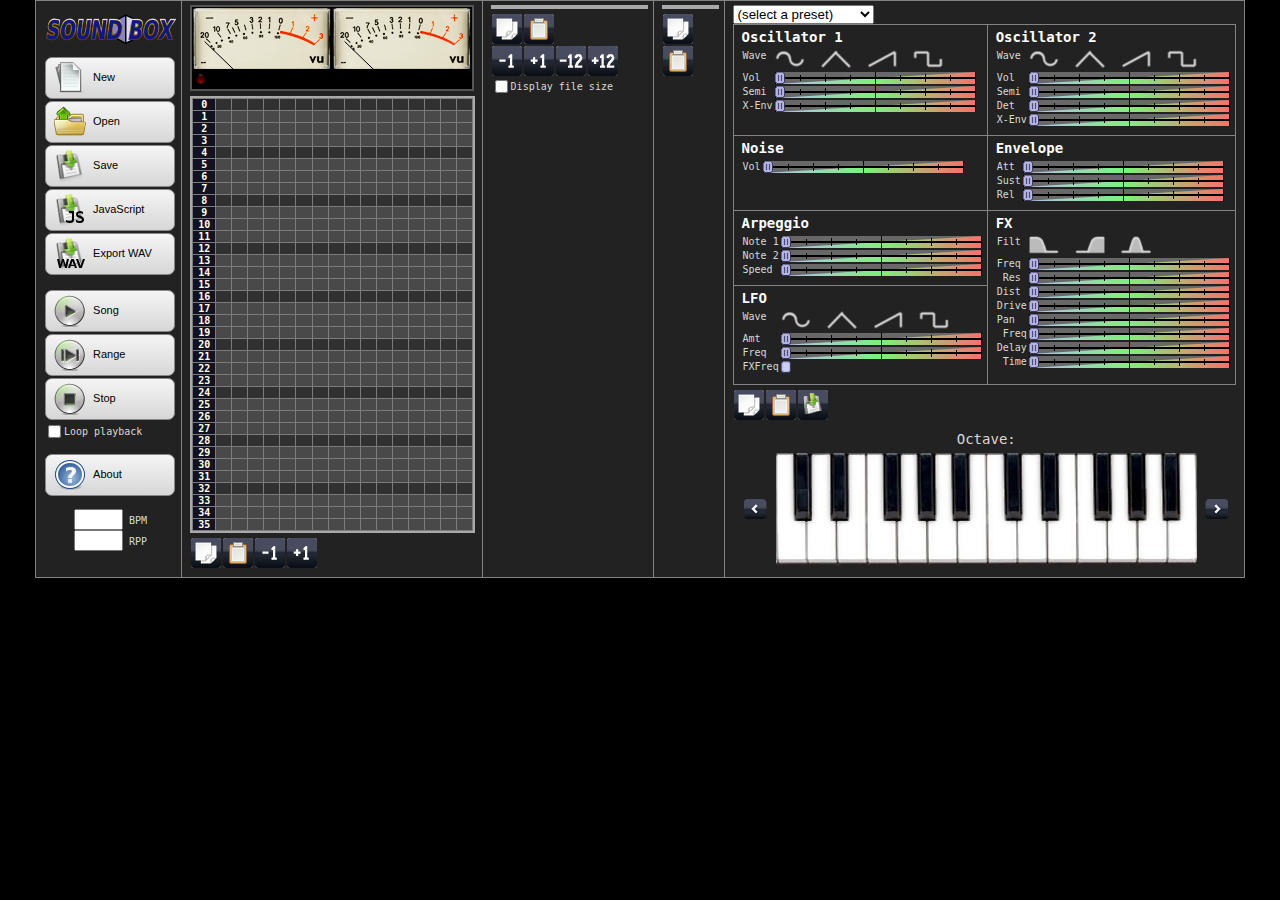
<file: index.html>
<?xml version="1.0" encoding="UTF-8"?>
<!DOCTYPE html PUBLIC "-//W3C//DTD XHTML 1.0 Strict//EN" "http://www.w3.org/TR/xhtml1/DTD/xhtml1-strict.dtd">
<!--
*
* Copyright (c) 2011-2013 Marcus Geelnard
*
* This file is part of SoundBox.
*
* SoundBox is free software: you can redistribute it and/or modify
* it under the terms of the GNU General Public License as published by
* the Free Software Foundation, either version 3 of the License, or
* (at your option) any later version.
*
* SoundBox is distributed in the hope that it will be useful,
* but WITHOUT ANY WARRANTY; without even the implied warranty of
* MERCHANTABILITY or FITNESS FOR A PARTICULAR PURPOSE.  See the
* GNU General Public License for more details.
*
* You should have received a copy of the GNU General Public License
* along with SoundBox.  If not, see <http://www.gnu.org/licenses/>.
*
-->
<html xmlns="http://www.w3.org/1999/xhtml">
<head>
  <title>SoundBox - an online music editor</title>
  <meta name="viewport" content="width=device-width" />
  <meta http-equiv="content-type" content="application/xhtml+xml; charset=utf-8" />
  <meta name="description" content="SoundBox is a tool for composing synth music in your browser. It's optimized for small (4 KB) JavaScript demos." />
  <script type="text/javascript">
// Helper function to load JavaScript files.
function include(filename) {
  // We randomnize the URL to always reload it.
  var getParam = '?id=' + Math.round(Math.random() * 99999);
  var head = document.getElementsByTagName('head')[0];
  var s = document.createElement('script');
  s.type = 'text/javascript';
  s.src = filename + getParam;
  head.appendChild(s);
}

// Load the main program.
include("common.js");
include("gui.js");
</script>
  <link rel="stylesheet" type="text/css" href="screen.css?version=3" />
  <link rel="shortcut icon" href="favicon.ico" />
</head>
<body onload="gui_init()">
<div id="content">
<div id="cover"><div id="dialog"></div></div>
<table id="guiMaster" class="ui"><tr>

<!-- Song -->
<td id="UItable">
<!-- Logo -->
<div class="sboxLogo">
<img id="logo" src="gui/logo.png" width="130" height="32" alt="SoundBox" title="About SoundBox" />
</div>

<div id="newSong" class="button" title="New song"><img src="gui/new.png" width="32" height="32" alt="" />&nbsp;New</div>
<div id="openSong" class="button" title="Open demo song"><img src="gui/open.png" width="32" height="32" alt="" />&nbsp;Open</div>
<div id="saveSong" class="button" title="Save song"><img src="gui/save.png" width="32" height="32" alt="" />&nbsp;Save</div>
<div id="exportJS" class="button" title="Export song as JavaScript"><img src="gui/export-js.png" width="32" height="32" alt="" />&nbsp;JavaScript</div>
<div id="exportWAV" class="button" title="Export song as WAV"><img src="gui/export-wav.png" width="32" height="32" alt="" />&nbsp;Export WAV</div>
<br />
<div id="playSong" class="button" title="Play song"><img src="gui/play.png" width="32" height="32" alt="" />&nbsp;Song</div>
<div id="playRange" class="button" title="Play selected range (SPACE)"><img src="gui/play-range.png" width="32" height="32" alt="" />&nbsp;Range</div>
<div id="stopPlaying" class="button" title="Stop playing (SPACE)"><img src="gui/stop.png" width="32" height="32" alt="" />&nbsp;Stop</div>
<div>
<label class="checkbox"><input id="loopPlayback" type="checkbox" title="Enable looped playback" />Loop playback</label><br />
</div>
<br />
<div id="about" class="button" title="About"><img src="gui/help.png" width="32" height="32" alt="" />&nbsp;About</div>
<br />
<div style="text-align: center">
<input id="bpm" type="text" size="3" value="" title="Beats per minute (song speed)" />&nbsp;BPM<br />
<input id="rpp" type="text" size="3" value="" title="Rows per pattern" />&nbsp;RPP
</div>

</td>

<!-- Sequencer -->
<td>
<div><canvas id="playGfxCanvas" width="280" height="82" /></div>
<div id="sequencer" title="Enter pattern numbers, 0-9,A-Z">
<table class="tracks" id="sequencer-table"></table>
</div>
<div style="height: 32px"><img id="sequencerCopy" class="smallButton" title="Copy" src="gui/edit-copy.png" width="24" height="24" alt="Copy" /><img id="sequencerPaste" class="smallButton" title="Paste" src="gui/edit-paste.png" width="24" height="24" alt="Paste" /><img id="sequencerPatDown" class="smallButton" title="Pattern down" src="gui/minus-one.png" width="24" height="24" alt="-1" /><img id="sequencerPatUp" class="smallButton" title="Pattern up" src="gui/plus-one.png" width="24" height="24" alt="+1" /></div>
</td>

<!-- Pattern -->
<td>
<div id="pattern">
<table class="tracks" id="pattern-table" title="Use the piano or keyboard to enter notes"></table>
</div>
<div style="height: 32px"><img id="patternCopy" class="smallButton" title="Copy" src="gui/edit-copy.png" width="24" height="24" alt="Copy" /><img id="patternPaste" class="smallButton" title="Paste" src="gui/edit-paste.png" width="24" height="24" alt="Paste" /></div>
<div style="height: 32px"><img id="patternNoteDown" class="smallButton" title="Note down" src="gui/minus-one.png" width="24" height="24" alt="-1" /><img id="patternNoteUp" class="smallButton" title="Note up" src="gui/plus-one.png" width="24" height="24" alt="+1" /><img id="patternOctaveDown" class="smallButton" title="Octave down" src="gui/minus-twelve.png" width="24" height="24" alt="-12" /><img id="patternOctaveUp" class="smallButton" title="Octave up" src="gui/plus-twelve.png" width="24" height="24" alt="+12" /></div>

<!-- Status (debug etc) -->
<div>
<label class="checkbox"><input id="displaySize" type="checkbox" title="Display the exported file size at regular intervals" />Display file size</label>
</div>
<div id="statusText"></div>

</td>

<!-- Effects track -->
<td>
<div id="fxtrack">
<table class="tracks" id="fxtrack-table" title="Use instrument and effect controls to edit"></table>
</div>
<div style="height: 32px"><img id="fxCopy" class="smallButton" title="Copy" src="gui/edit-copy.png" width="24" height="24" alt="Copy" /></div>
<div style="height: 32px"><img id="fxPaste" class="smallButton" title="Paste" src="gui/edit-paste.png" width="24" height="24" alt="Paste" /></div>

</td>


<!-- Instrument control -->
<td>
<select id="instrPreset" title="Select an instrument preset">
<option value="">(select a preset)</option>
</select>
<select id="midiInput" title="Select a MIDI source" style="margin-left: 10px; display: none">
<option value="">(select MIDI)</option>
</select>

<table class="ui">

<!-- Oscillator 1 -->
<tr>
<td>
<h3>Oscillator 1</h3>
<table class="subui">
<tr><td>Wave</td><td>
  <img id="osc1_wave_sin" title="Sine" src="gui/wave-sin.png" alt="Sin" style="margin-right: 10px" />
  <img id="osc1_wave_tri" title="Triangle" src="gui/wave-tri.png" alt="Tri" style="margin-right: 10px" />
  <img id="osc1_wave_saw" title="Saw" src="gui/wave-saw.png" alt="Saw" style="margin-right: 10px" />
  <img id="osc1_wave_sqr" title="Square" src="gui/wave-sqr.png" alt="Sqr" />
</td></tr>
<tr><td>Vol</td><td title="Volume"><div class="slider"><img id="osc1_vol" src="gui/slider.png" width="10" height="12" alt="" /></div></td></tr>
<tr><td>Semi</td><td title="Semitune"><div class="slider"><img id="osc1_semi" src="gui/slider.png" width="10" height="12" alt="" /></div></td></tr>
<tr><td>X-Env</td><td title="Envelope modulates frequency"><div class="slider"><img id="osc1_xenv" src="gui/slider.png" width="10" height="12" alt="" /></div></td></tr>
</table>
</td>

<!-- Oscillator 2 -->
<td>
<h3>Oscillator 2</h3>
<table class="subui">
<tr><td>Wave</td><td>
  <img id="osc2_wave_sin" title="Sine" src="gui/wave-sin.png" alt="Sin" style="margin-right: 10px" />
  <img id="osc2_wave_tri" title="Triangle" src="gui/wave-tri.png" alt="Tri" style="margin-right: 10px" />
  <img id="osc2_wave_saw" title="Saw" src="gui/wave-saw.png" alt="Saw" style="margin-right: 10px" />
  <img id="osc2_wave_sqr" title="Square" src="gui/wave-sqr.png" alt="Sqr" />
</td></tr>
<tr><td>Vol</td><td title="Volume"><div class="slider"><img id="osc2_vol" src="gui/slider.png" width="10" height="12" alt="" /></div></td></tr>
<tr><td>Semi</td><td title="Semitune"><div class="slider"><img id="osc2_semi" src="gui/slider.png" width="10" height="12" alt="" /></div></td></tr>
<tr><td>Det</td><td title="Detune"><div class="slider"><img id="osc2_det" src="gui/slider.png" width="10" height="12" alt="" /></div></td></tr>
<tr><td>X-Env</td><td title="Envelope modulates frequency"><div class="slider"><img id="osc2_xenv" src="gui/slider.png" width="10" height="12" alt="" /></div></td></tr>
</table>
</td>
</tr>

<!-- Noise -->
<tr>
<td>
<h3>Noise</h3>
<table class="subui">
<tr><td>Vol</td><td title="Volume"><div class="slider"><img id="noise_vol" src="gui/slider.png" width="10" height="12" alt="" /></div></td></tr>
</table>
</td>

<!-- Envelope -->
<td>
<h3>Envelope</h3>
<table class="subui">
<tr><td>Att</td><td title="Attack"><div class="slider"><img id="env_att" src="gui/slider.png" width="10" height="12" alt="" /></div></td></tr>
<tr><td>Sust</td><td title="Sustain"><div class="slider"><img id="env_sust" src="gui/slider.png" width="10" height="12" alt="" /></div></td></tr>
<tr><td>Rel</td><td title="Release"><div class="slider"><img id="env_rel" src="gui/slider.png" width="10" height="12" alt="" /></div></td></tr>
</table>
</td>
</tr>

<!-- Arpeggio -->
<tr>
<td>
<h3>Arpeggio</h3>
<table class="subui">
<tr><td>Note 1</td><td title="Note 1"><div class="slider"><img id="arp_note1" src="gui/slider.png" width="10" height="12" alt="" /></div></td></tr>
<tr><td>Note 2</td><td title="Note 2"><div class="slider"><img id="arp_note2" src="gui/slider.png" width="10" height="12" alt="" /></div></td></tr>
<tr><td>Speed</td><td title="Arpeggio speed"><div class="slider"><img id="arp_speed" src="gui/slider.png" width="10" height="12" alt="" /></div></td></tr>
</table>
</td>

<!-- FX -->
<td rowspan="2">
<h3>FX</h3>
<table class="subui">
<tr><td>Filt</td><td>
  <img id="fx_filt_lp" title="Low pass" src="gui/filt-lp.png" alt="LP" style="margin-right: 10px" />
  <img id="fx_filt_hp" title="High pass" src="gui/filt-hp.png" alt="HP" style="margin-right: 10px" />
  <img id="fx_filt_bp" title="Band pass" src="gui/filt-bp.png" alt="BP" style="margin-right: 10px" />
</td></tr>
<tr><td>Freq</td><td title="Filter frequency"><div class="slider"><img id="fx_freq" src="gui/slider.png" width="10" height="12" alt="" /></div></td></tr>
<tr><td>&nbsp;Res</td><td title="Filter resonance"><div class="slider"><img id="fx_res" src="gui/slider.png" width="10" height="12" alt="" /></div></td></tr>
<tr><td>Dist</td><td title="Distortion"><div class="slider"><img id="fx_dist" src="gui/slider.png" width="10" height="12" alt="" /></div></td></tr>
<tr><td>Drive</td><td title="Volume drive"><div class="slider"><img id="fx_drive" src="gui/slider.png" width="10" height="12" alt="" /></div></td></tr>
<tr><td>Pan</td><td title="Pan amount"><div class="slider"><img id="fx_pan_amt" src="gui/slider.png" width="10" height="12" alt="" /></div></td></tr>
<tr><td>&nbsp;Freq</td><td title="Pan frequency"><div class="slider"><img id="fx_pan_freq" src="gui/slider.png" width="10" height="12" alt="" /></div></td></tr>
<tr><td>Delay</td><td title="Delay amount"><div class="slider"><img id="fx_dly_amt" src="gui/slider.png" width="10" height="12" alt="" /></div></td></tr>
<tr><td>&nbsp;Time</td><td title="Delay time"><div class="slider"><img id="fx_dly_time" src="gui/slider.png" width="10" height="12" alt="" /></div></td></tr>
</table>
</td>
</tr>

<!-- LFO -->
<tr>
<td>
<h3>LFO</h3>
<table class="subui">
<tr><td>Wave</td><td>
  <img id="lfo_wave_sin" title="Sine" src="gui/wave-sin.png" alt="Sin" style="margin-right: 10px" />
  <img id="lfo_wave_tri" title="Triangle" src="gui/wave-tri.png" alt="Tri" style="margin-right: 10px" />
  <img id="lfo_wave_saw" title="Saw" src="gui/wave-saw.png" alt="Saw" style="margin-right: 10px" />
  <img id="lfo_wave_sqr" title="Square" src="gui/wave-sqr.png" alt="Sqr" />
</td></tr>
<tr><td>Amt</td><td title="Amount"><div class="slider"><img id="lfo_amt" src="gui/slider.png" width="10" height="12" alt="" /></div></td></tr>
<tr><td>Freq</td><td title="Frequency"><div class="slider"><img id="lfo_freq" src="gui/slider.png" width="10" height="12" alt="" /></div></td></tr>
<tr><td>FXFreq</td><td title="FX frequency modulation"><img id="lfo_fxfreq" class="box" src="gui/box-uncheck.png" width="10" height="12" alt="" /></td></tr>
</table>
</td>

</tr>


</table>

<div style="height: 32px; margin-top: 4px"><img id="instrCopy" class="smallButton" title="Copy instrument" src="gui/edit-copy.png" width="24" height="24" alt="Copy" /><img id="instrPaste" class="smallButton" title="Paste instrument" src="gui/edit-paste.png" width="24" height="24" alt="Paste" /><img id="instrSave" class="smallButton" title="Save instrument" src="gui/save_small.png" width="24" height="24" alt="Save" /></div>

<!-- Keyboard -->
<div class="keyboard">
<div class="octaveSelector">
Octave: <span id="keyboardOctave" title="Octave"></span>
</div>
<img id="octaveDown" title="Octave down (<)" alt="&lt;" src="gui/button-prev.png" width="23" height="20" />&nbsp;<img draggable="false" id="keyboard" src="gui/keyboard.jpg" width="421" height="112" alt="Keyboard" />&nbsp;<img id="octaveUp" title="Octave up (>)" alt="&gt;" src="gui/button-next.png" width="23" height="20" />
</div>

</td>
</tr>

</table>
</div>
</body>
</html>
</file>
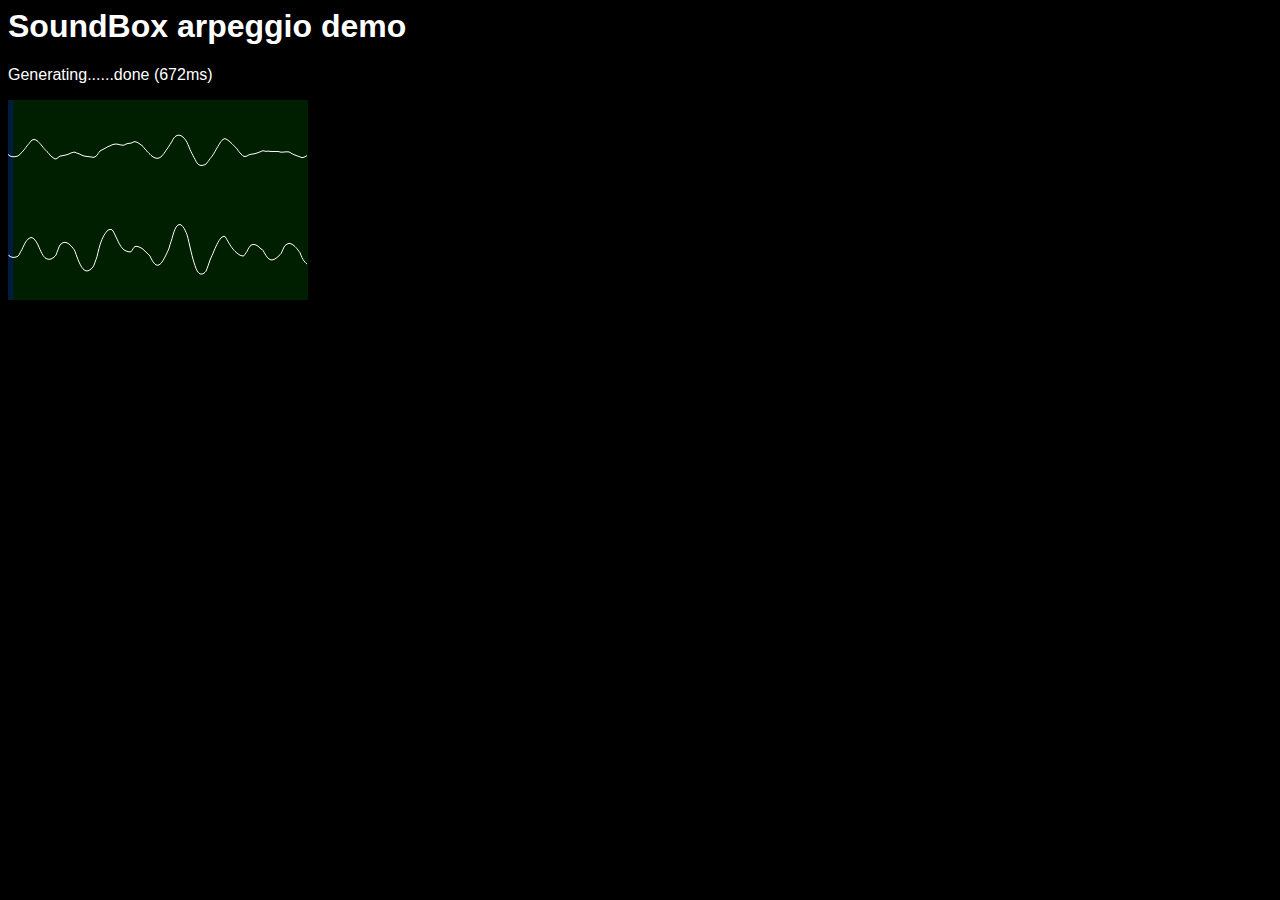
<file: arpeggio-demo.html>
<html>
<head>
  <title>SoundBox arpeggio demo</title>
  <style type="text/css">
body {
  font-family: arial, sans-serif;
  background: #000;
  color: #fff;
}
  </style>
  <script type="text/javascript" src="player-small.js"></script>
  <script type="text/javascript" src="third_party/Blob.js"></script>
  <script type="text/javascript">
function startDemo() {
  //----------------------------------------------------------------------------
  // Music data section
  //----------------------------------------------------------------------------

  // Song data
var song={songData:[{i:[2,255,128,0,1,154,116,9,0,0,15,4,49,0,0,0,84,4,1,2,53,25,7,32,39,3,45,4],p:[1,11,2,3,4,10,5,6,12],c:[{n:[142,,145,149,,142,145,,149,142,,149,142,,145,149,,142,145,,149,142,,149,130,,,,,118,,,,,,,130,,,,,130],f:[13,,,,,,,,,,,,,,,,,,,,,,,,40]},{n:[137,,140,144,,137,140,,144,137,,144,137,,140,144,,137,140,,144,137,,144,125,,,,,113,,,,,,,125,,,,,125],f:[]},{n:[144,,147,151,,144,147,,151,144,,151,144,,147,151,,144,147,,151,144,,151,132,,,,,120,,,,,,,132,,,,,132],f:[]},{n:[142,,145,149,,142,145,,149,142,,149,142,,145,149,,142,145,,149,142,,149,130,,,118,,118,130,,,118,,118,130,,,118,,118,130,,,118,,118],f:[13,,,,,,,,,,,,,,,,,,,,,,,,49]},{n:[137,,140,144,,137,140,,144,137,,144,137,,140,144,,137,140,,144,137,,144,125,,,113,,113,125,,,113,,113,125,,,113,,113,125,,,113,,113],f:[]},{n:[144,,147,151,,144,147,,151,144,,151,144,,147,151,,144,147,,151,144,,151,132,,,120,,120,132,,,120,,120,132,,,120,,120,132,,,120,,120],f:[]},{n:[],f:[]},{n:[],f:[]},{n:[],f:[]},{n:[142,,144,149,,142,144,,149,142,,149,142,,144,149,,142,144,,149,142,,149,130,,,118,,118,130,,,118,,118,130,,,118,,118,130,,,118,,118],f:[]},{n:[142,,144,149,,142,144,,149,142,,149,142,,144,149,,142,144,,149,142,,149,130,,,,,118,,,,,,,130,,,,,130],f:[]},{n:[130],f:[]}]},{i:[0,255,123,1,3,156,118,7,1,7,4,6,37,0,0,0,0,0,0,2,26,66,1,39,0,0,0,0],p:[1,1,1,1,1,1,1,1,2,3],c:[{n:[135,,,,,,135,,,,,,135,,,,,,135],f:[]},{n:[135],f:[]},{n:[],f:[]}]},{i:[0,221,128,1,3,210,128,0,1,127,0,0,105,0,0,3,77,3,1,3,57,174,1,71,20,0,75,2],p:[,,,,1,1,1,2,3],c:[{n:[,,,135,,,,,135,,,135,,,,135,,,,,135,,,135],f:[13,,,,,,,,,,,,,,,,,,,,,,,,53]},{n:[,,,135,,,,,135,,,135,,,,135,,,,135,,,135,135],f:[]},{n:[139],f:[13,,,,,,,,,,,,,,,,,,,,,,,,105]}]},{i:[2,146,140,0,2,224,128,3,0,0,112,17,134,0,3,3,179,4,1,3,41,218,11,45,150,3,111,4],p:[1,4,2,3,1,4,2,3,5],c:[{n:[130,,,118],f:[14]},{n:[125,,,113],f:[]},{n:[132,,139],f:[]},{n:[130,,137],f:[]},{n:[130],f:[14,,,,,,,,,,,,,,,,,,,,,,,,55]}]},{i:[2,40,140,1,0,0,140,0,0,255,5,0,20,0,0,0,0,0,0,3,161,192,0,16,67,4,7,1],p:[,,,2,1,1,1,1],c:[{n:[123,123,123,123,123,123,123,123,123,123,123,123,123,123,123,123,123,123,123,123,123,123,123,123],f:[]},{n:[,,,,,,,,,,,,123,,,123,,,123,,,123,123,123],f:[]}]},{i:[3,146,140,0,3,224,128,3,0,0,4,0,56,124,4,0,80,4,1,1,49,146,11,37,119,4,72,2],p:[1,2,3,4,1,2,3,4,5],c:[{n:[,,,142,,,,,142,,,142,,,,142,,,,,142,,,142],f:[14,,,,,,,,,,,,,,,,,,,,,,,,55]},{n:[,,,142,,,,,142,,,142,,,,142,,,,,142,,,142],f:[14,,,,,,,,,,,,,,,,,,,,,,,,39]},{n:[,,,137,,,,,137,,,137,,,,137,,,,,137,,,137],f:[14,,,,,,,,,,,,,,,,,,,,,,,,55]},{n:[,,,132,,,,,132,,,132,,,,132,,,,,132,,,132],f:[14,,,,,,,,,,,,,,,,,,,,,,,,124]},{n:[142,130,118,106],f:[14,,,,,,,,,,,,,,,,,,,,,,,,55]}]}],rowLen:5703,patternLen:24,endPattern:9,numChannels:6};

  //----------------------------------------------------------------------------
  // Demo program section
  //----------------------------------------------------------------------------

  // Initialize music generation (player).
  var t0 = new Date();
  var player = new CPlayer();
  player.init(song);

  // Generate music...
  var done = false;
  setInterval(function () {
    if (done) {
      return;
    }

    var s = document.getElementById("status");
    s.textContent = s.textContent + ".";

    done = player.generate() >= 1;

    if (done) {
      var t1 = new Date();
      s.textContent = s.textContent + "done (" + (t1 - t0) + "ms)";

      // Put the generated song in an Audio element.
      var wave = player.createWave();
      var audio = document.createElement("audio");
      audio.src = URL.createObjectURL(new Blob([wave], {type: "audio/wav"}));
      audio.play();

      // Start an oscilloscope animation.
      var ctx = document.getElementById("canvas").getContext("2d");
      setInterval(function () {
        // Get currently playing data.
        var t = audio.currentTime;
        var data = player.getData(t, 300);

        // Clear background.
        ctx.fillStyle = "rgb(0,30,0)";
        ctx.fillRect(0, 0, 300, 200);
        ctx.fillStyle = "rgb(0,30,60)";
        ctx.fillRect(0, 0, 300 * (t / audio.duration), 200);

        ctx.strokeStyle = "rgb(255,255,255)";

        // Plot left channel.
        ctx.beginPath();
        ctx.moveTo(0, 50 + 90 * data[0]);
        for (var k = 1; k < 300; ++k) {
          ctx.lineTo(k, 50 + 90 * data[k * 2]);
        }
        ctx.stroke();

        // Plot right channel.
        ctx.beginPath();
        ctx.moveTo(0, 150 + 90 * data[1]);
        for (var k = 1; k < 300; ++k) {
          ctx.lineTo(k, 150 + 90 * data[k * 2 + 1]);
        }
        ctx.stroke();
      }, 16);
    }
  }, 0);
}
  </script>
</head>
<body onload="startDemo();">
<h1>SoundBox arpeggio demo</h1>
<p id="status">Generating</p>
<canvas id="canvas" width="300" height="200" />
</body>
</html>
</file>
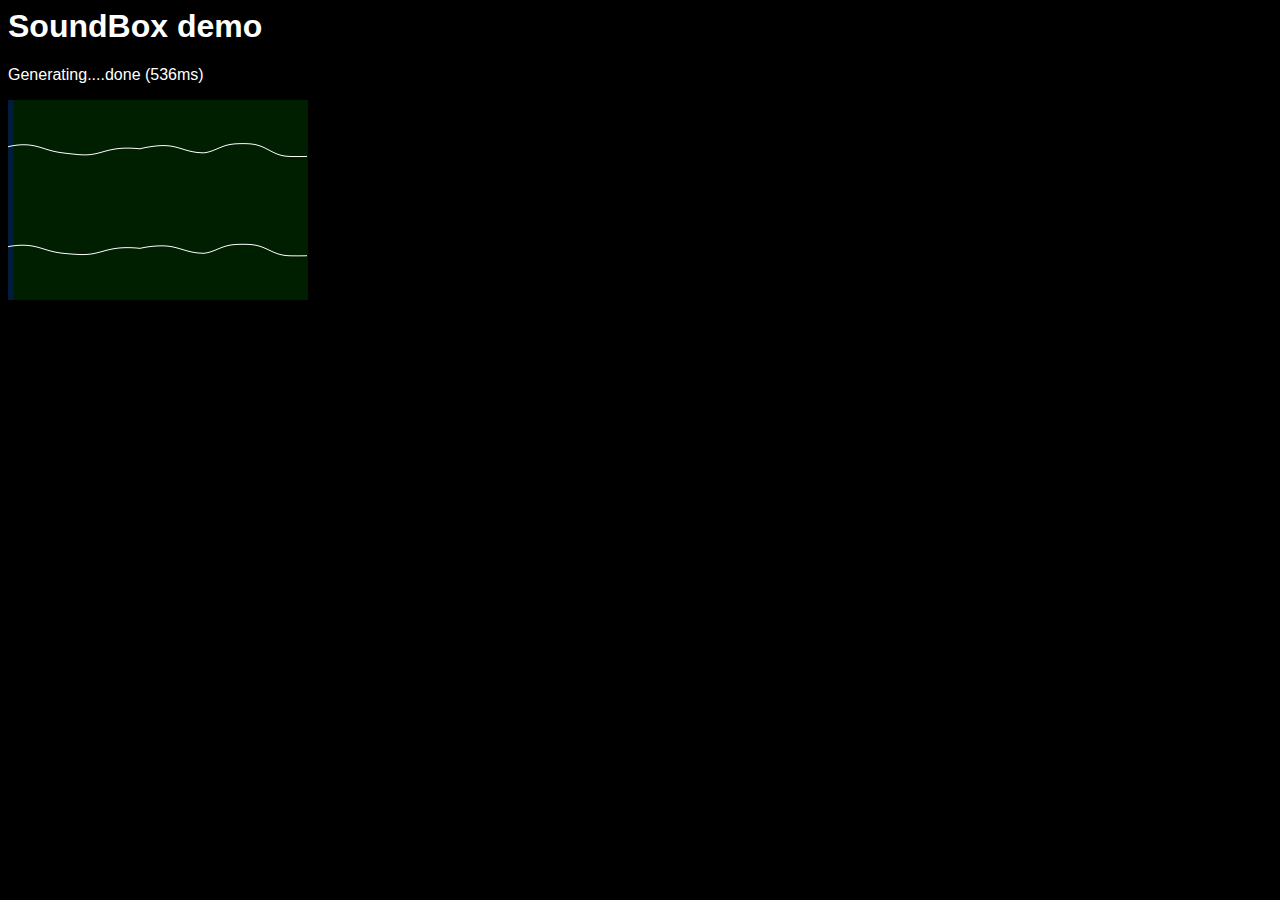
<file: demo.html>
<html>
<head>
  <title>SoundBox demo</title>
  <style type="text/css">
body {
  font-family: arial, sans-serif;
  background: #000;
  color: #fff;
}
  </style>
  <script type="text/javascript" src="player-small.js"></script>
  <script type="text/javascript" src="third_party/Blob.js"></script>
  <script type="text/javascript">
function startDemo() {
  //----------------------------------------------------------------------------
  // Music data section
  //----------------------------------------------------------------------------

  // Song data
var song={songData:[{i:[2,192,128,0,2,192,128,3,0,0,32,222,60,0,0,2,188,3,1,3,55,241,60,67,53,5,75,5],p:[1,2,3,4,3,4],c:[{n:[123],f:[]},{n:[118],f:[]},{n:[123,111],f:[]},{n:[118,106],f:[]}]},{i:[3,100,128,0,3,201,128,7,0,0,17,43,109,0,0,3,113,4,1,1,23,184,2,29,147,6,67,3],p:[,,1,2,1,2],c:[{n:[123,,,,,,,,123,,,,,,,,123,,,,,,,,123,,,,,,,,126,,,,,,,,126,,,,,,,,126,,,,,,,,126,,,,,,,,130,,,,,,,,130,,,,,,,,130,,,,,,,,130],f:[]},{n:[122,,,,,,,,122,,,,,,,,122,,,,,,,,122,,,,,,,,125,,,,,,,,125,,,,,,,,125,,,,,,,,125,,,,,,,,130,,,,,,,,130,,,,,,,,130,,,,,,,,130],f:[]}]},{i:[0,192,99,64,0,80,99,0,0,3,4,0,66,0,0,0,19,4,1,2,86,241,18,195,37,4,0,0],p:[,,1,1,1,1,1],c:[{n:[147,,,,147,,,,147,,,,147,,,,147,,,,147,,,,147,,,,147],f:[]}]},{i:[2,146,140,0,2,224,128,3,0,0,84,0,95,0,0,3,179,5,1,2,62,135,11,15,150,3,157,6],p:[,,,,1,2],c:[{n:[147,,145,,147,,,,,,,,,,,,135],f:[11,,,,,,,,,,,,,,,,11,,,,,,,,,,,,,,,,27,,,,,,,,,,,,,,,,84]},{n:[142,,140,,142,,,,,,,,,,,,130],f:[11,,,,,,,,,,,,,,,,11,,,,,,,,,,,,,,,,27,,,,,,,,,,,,,,,,84]}]}],rowLen:6615,patternLen:32,endPattern:6,numChannels:4};

  //----------------------------------------------------------------------------
  // Demo program section
  //----------------------------------------------------------------------------

  // Initialize music generation (player).
  var t0 = new Date();
  var player = new CPlayer();
  player.init(song);

  // Generate music...
  var done = false;
  setInterval(function () {
    if (done) {
      return;
    }

    var s = document.getElementById("status");
    s.textContent = s.textContent + ".";

    done = player.generate() >= 1;

    if (done) {
      var t1 = new Date();
      s.textContent = s.textContent + "done (" + (t1 - t0) + "ms)";

      // Put the generated song in an Audio element.
      var wave = player.createWave();
      var audio = document.createElement("audio");
      audio.src = URL.createObjectURL(new Blob([wave], {type: "audio/wav"}));
      audio.play();

      // Start an oscilloscope animation.
      var ctx = document.getElementById("canvas").getContext("2d");
      setInterval(function () {
        // Get currently playing data.
        var t = audio.currentTime;
        var data = player.getData(t, 300);

        // Clear background.
        ctx.fillStyle = "rgb(0,30,0)";
        ctx.fillRect(0, 0, 300, 200);
        ctx.fillStyle = "rgb(0,30,60)";
        ctx.fillRect(0, 0, 300 * (t / audio.duration), 200);

        ctx.strokeStyle = "rgb(255,255,255)";

        // Plot left channel.
        ctx.beginPath();
        ctx.moveTo(0, 50 + 90 * data[0]);
        for (var k = 1; k < 300; ++k) {
          ctx.lineTo(k, 50 + 90 * data[k * 2]);
        }
        ctx.stroke();

        // Plot right channel.
        ctx.beginPath();
        ctx.moveTo(0, 150 + 90 * data[1]);
        for (var k = 1; k < 300; ++k) {
          ctx.lineTo(k, 150 + 90 * data[k * 2 + 1]);
        }
        ctx.stroke();
      }, 16);
    }
  }, 0);
}
  </script>
</head>
<body onload="startDemo();">
<h1>SoundBox demo</h1>
<p id="status">Generating</p>
<canvas id="canvas" width="300" height="200" />
</body>
</html>
</file>
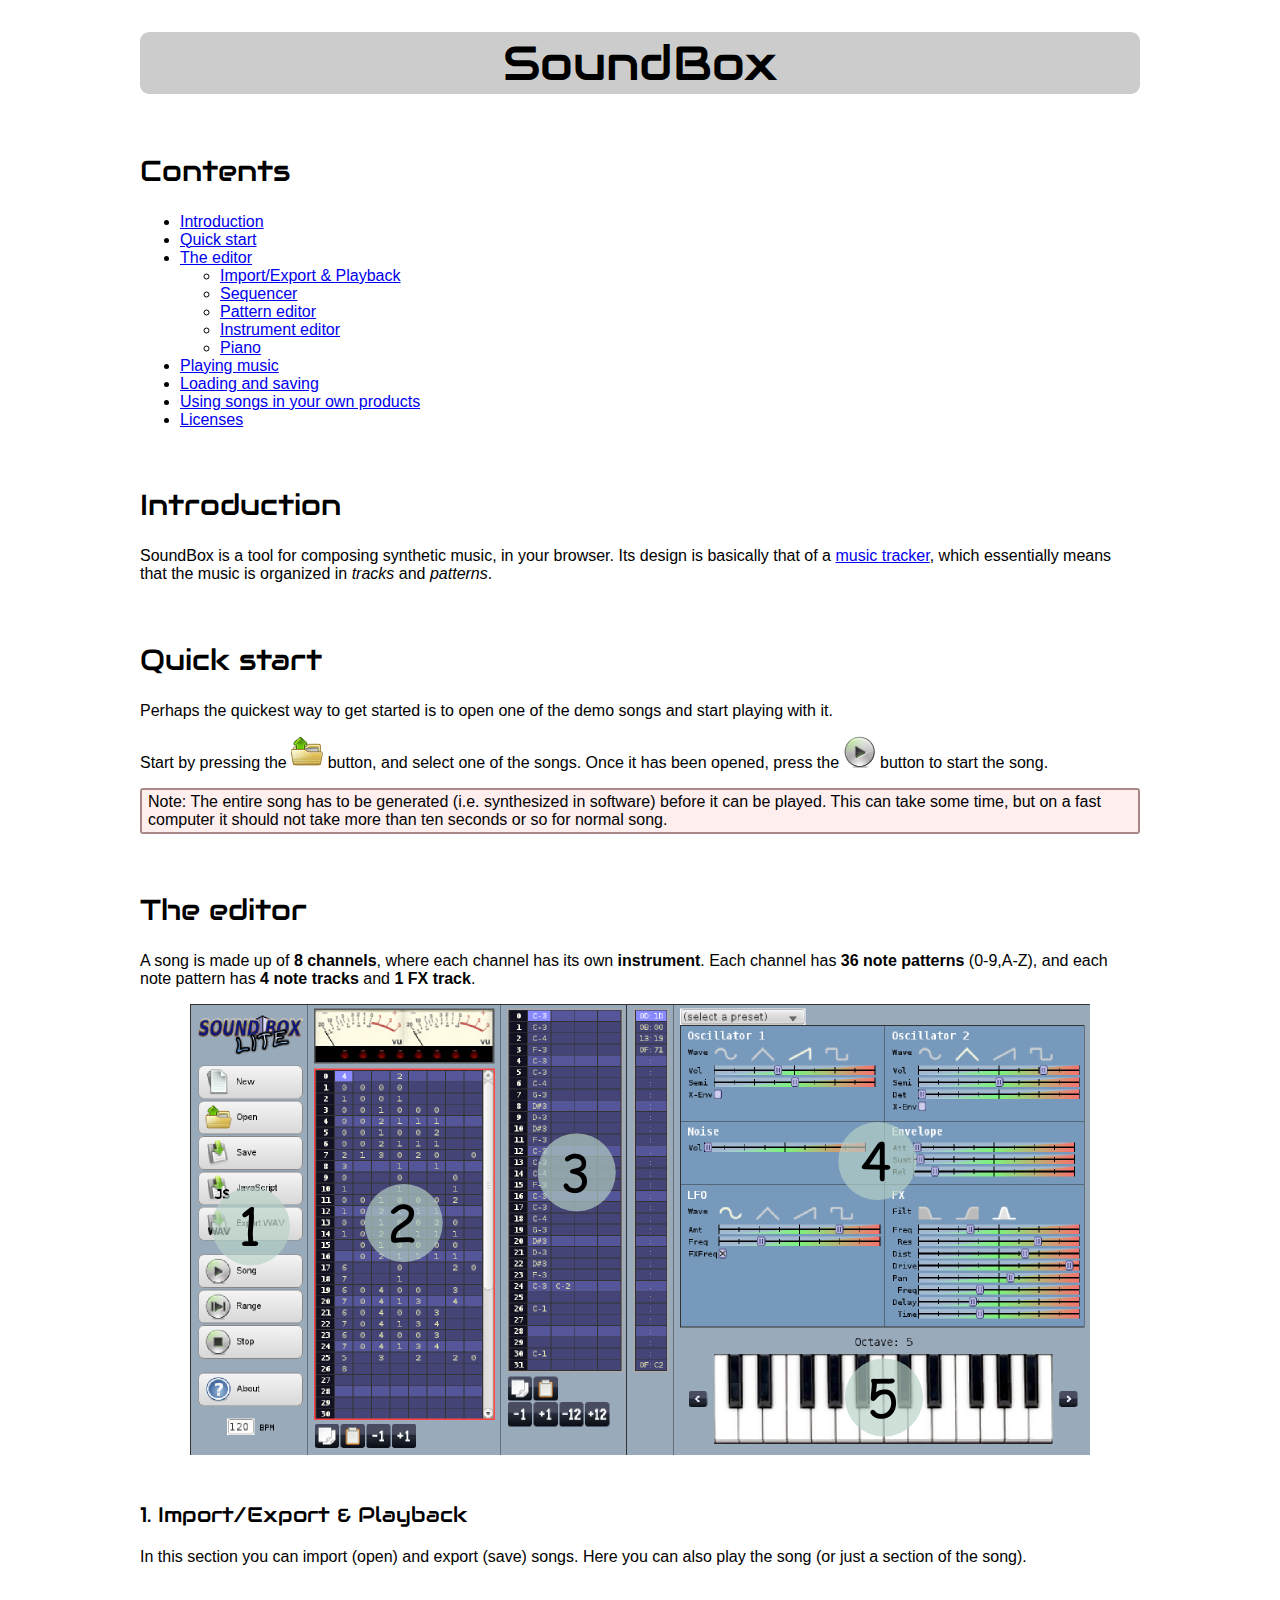
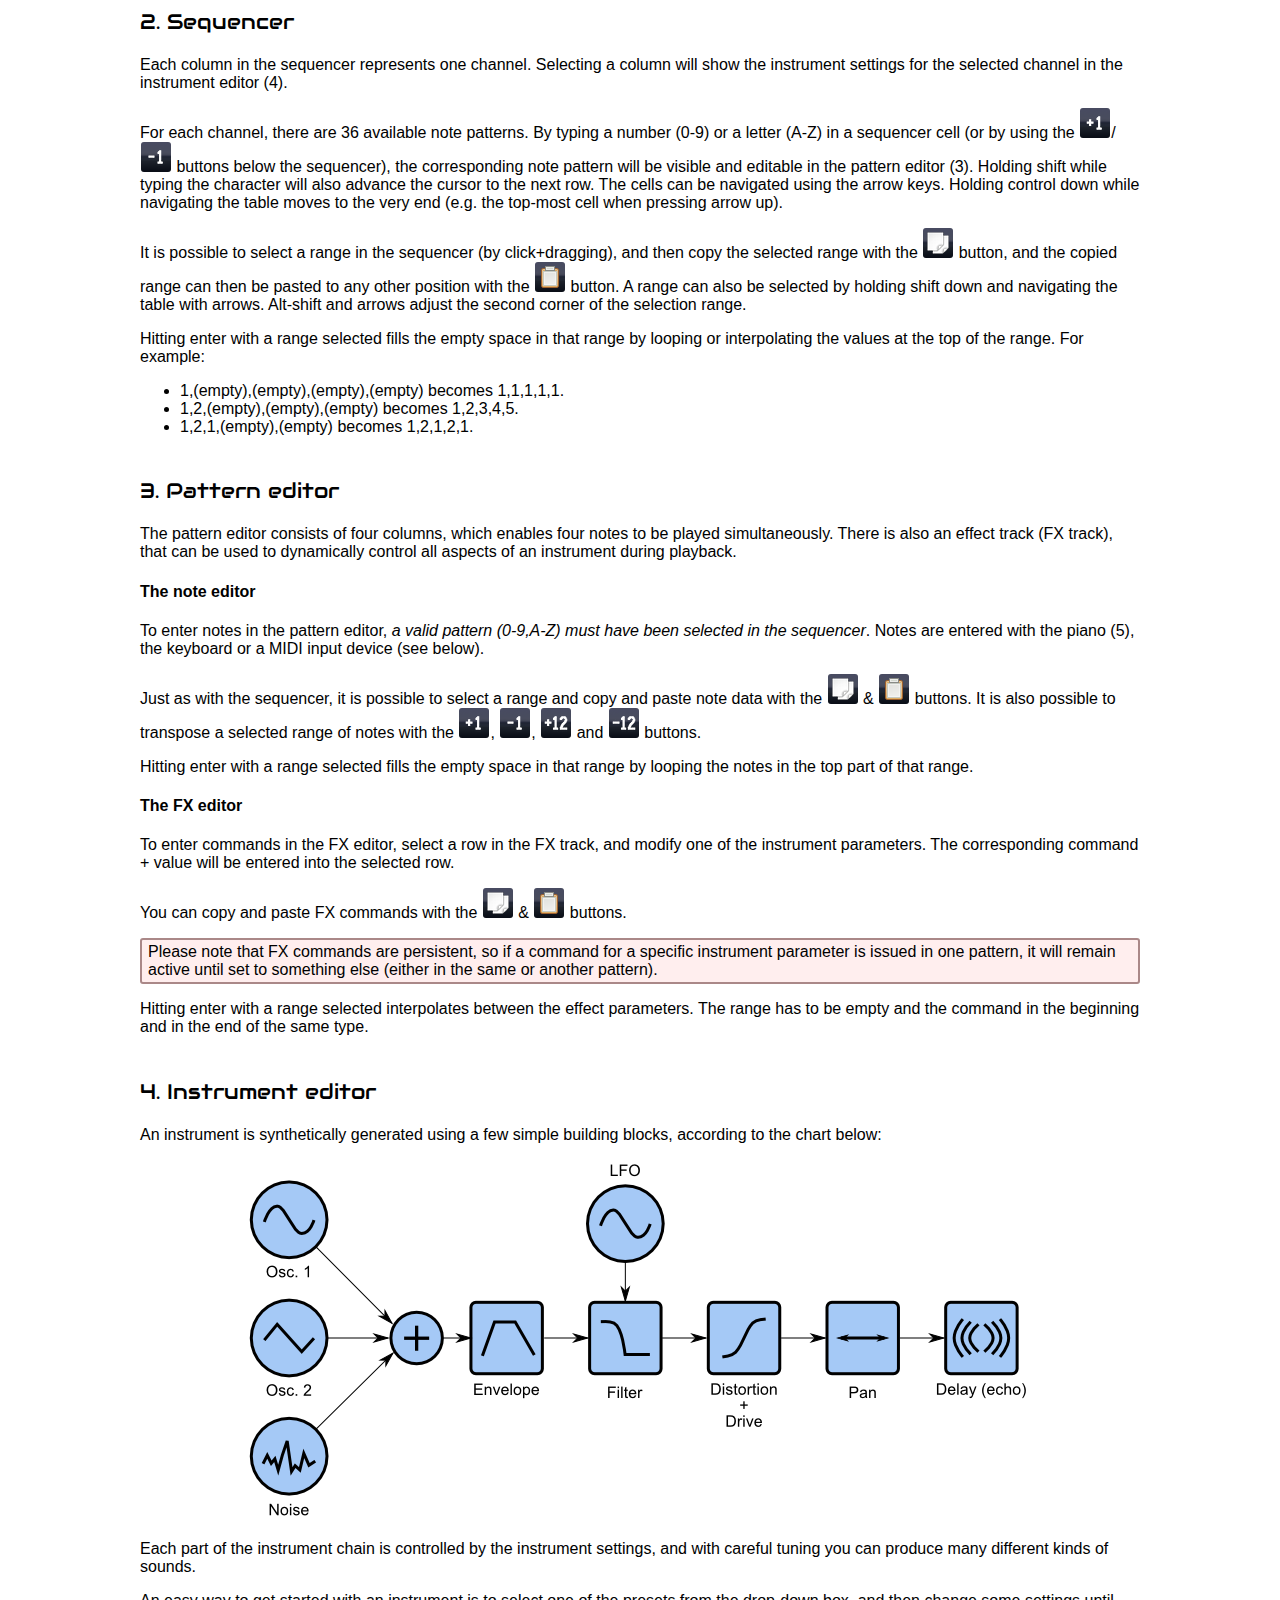
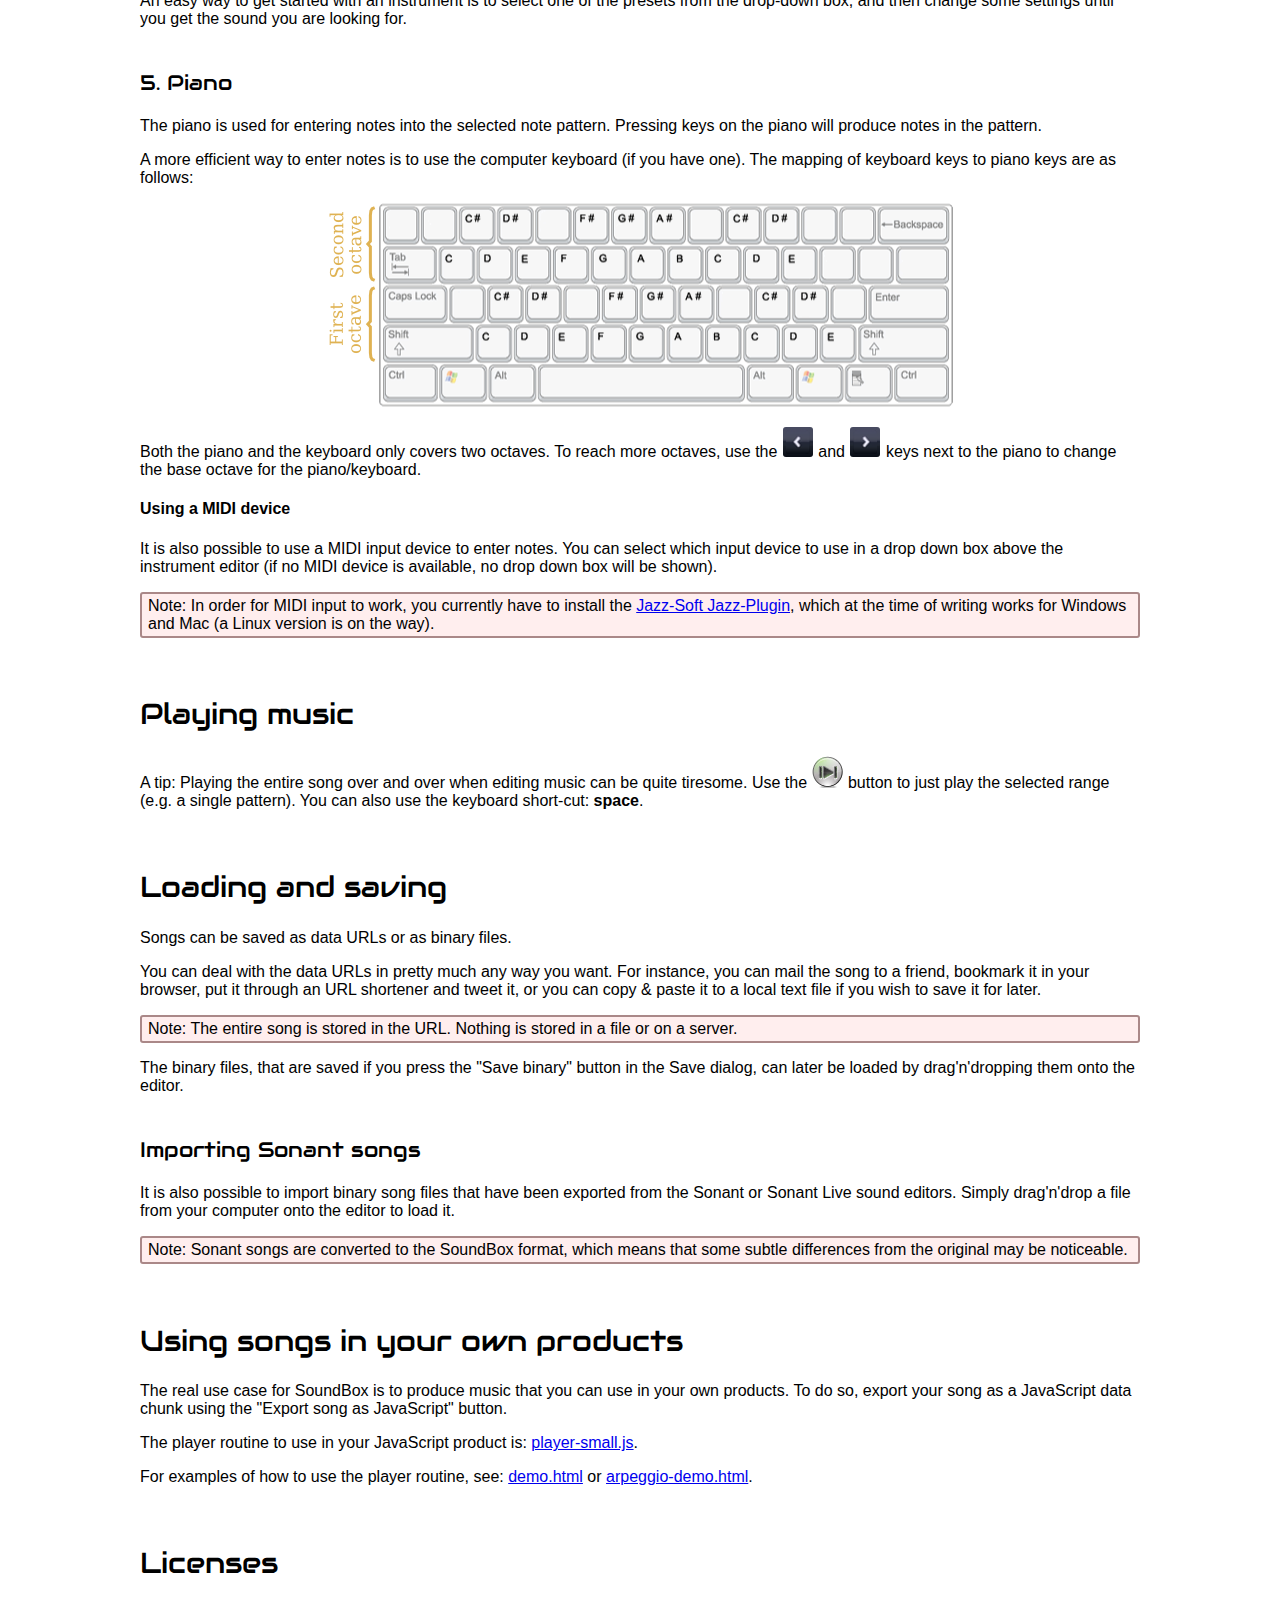
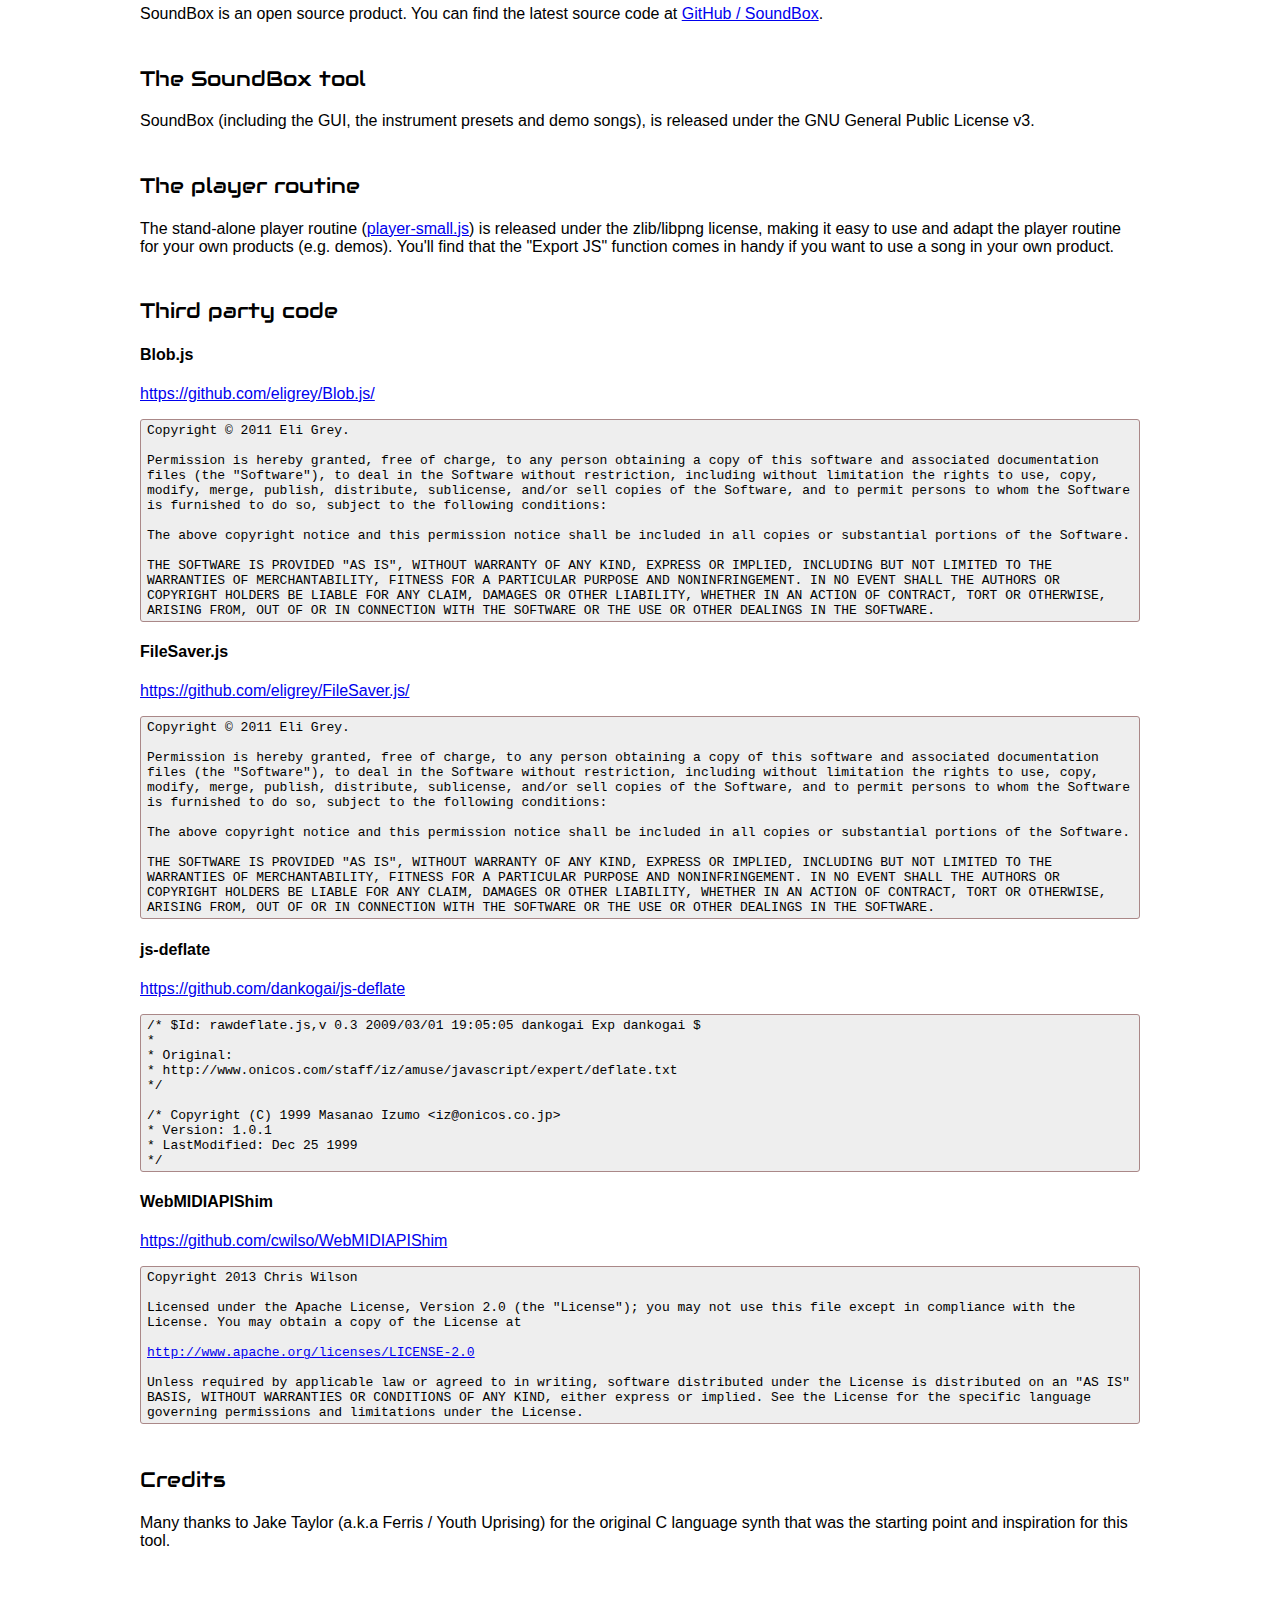
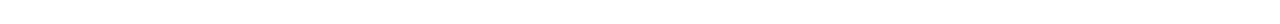
<file: help.html>
<?xml version="1.0" encoding="UTF-8"?>
<!DOCTYPE html PUBLIC "-//W3C//DTD XHTML 1.0 Strict//EN" "http://www.w3.org/TR/xhtml1/DTD/xhtml1-strict.dtd">
<!--
*
* Copyright (c) 2011-2013 Marcus Geelnard
*
* This file is part of SoundBox.
*
* SoundBox is free software: you can redistribute it and/or modify
* it under the terms of the GNU General Public License as published by
* the Free Software Foundation, either version 3 of the License, or
* (at your option) any later version.
*
* SoundBox is distributed in the hope that it will be useful,
* but WITHOUT ANY WARRANTY; without even the implied warranty of
* MERCHANTABILITY or FITNESS FOR A PARTICULAR PURPOSE.  See the
* GNU General Public License for more details.
*
* You should have received a copy of the GNU General Public License
* along with SoundBox.  If not, see <http://www.gnu.org/licenses/>.
*
-->
<html xmlns="http://www.w3.org/1999/xhtml">
<head>
  <title>SoundBox - Help</title>
  <meta name="viewport" content="width=device-width" />
  <meta name="robots" content="noindex" />
  <meta http-equiv="content-type" content="application/xhtml+xml; charset=utf-8" />
  <link rel="stylesheet" type="text/css" href="help.css" />
  <link rel="shortcut icon" href="favicon.ico" />
</head>
<body>
<div id="content"><div></div>
<h1>SoundBox</h1>

<h2>Contents</h2>

<ul>
  <li><a href="#introduction">Introduction</a></li>
  <li><a href="#quickstart">Quick start</a></li>
  <li><a href="#theeditor">The editor</a><ul>
    <li><a href="#theeditor_import">Import/Export &amp; Playback</a></li>
    <li><a href="#theeditor_sequencer">Sequencer</a></li>
    <li><a href="#theeditor_patterneditor">Pattern editor</a></li>
    <li><a href="#theeditor_instrumenteditor">Instrument editor</a></li>
    <li><a href="#theeditor_piano">Piano</a></li>
  </ul></li>
  <li><a href="#playingmusic">Playing music</a></li>
  <li><a href="#loadingandsaving">Loading and saving</a></li>
  <li><a href="#usinginproducts">Using songs in your own products</a></li>
  <li><a href="#licenses">Licenses</a></li>
</ul>


<h2><a name="introduction" />Introduction</h2>
<p>SoundBox is a tool for composing synthetic music, in your browser. Its
design is basically that of a <a href="http://en.wikipedia.org/wiki/Music_tracker">music tracker</a>,
which essentially means that the music is organized in <em>tracks</em> and <em>patterns</em>.</p>


<h2><a name="quickstart" />Quick start</h2>
<p>Perhaps the quickest way to get started is to open one of the demo songs and
start playing with it.</p>

<p>Start by pressing the <img src="gui/open.png" alt="Open" /> button, and select
one of the songs. Once it has been opened, press the <img src="gui/play.png" alt="Play" />
button to start the song.</p>

<p class="note">Note: The entire song has to be generated (i.e. synthesized in software)
before it can be played. This can take some time, but on a fast computer it should
not take more than ten seconds or so for normal song.</p>


<h2><a name="theeditor" />The editor</h2>

<p>A song is made up of <strong>8 channels</strong>, where each channel has its
own <strong>instrument</strong>. Each channel has <strong>36 note patterns</strong>
(0-9,A-Z), and each note pattern has <strong>4 note tracks</strong> and
<strong>1 FX track</strong>.</p>

<div class="centered"><img src="help/ui-overview.png" width=900 height=451 alt="Overview"></img></div>

<h3><a name="theeditor_import" />1. Import/Export &amp; Playback</h3>

<p>In this section you can import (open) and export (save) songs. Here you can
also play the song (or just a section of the song).</p>

<h3><a name="theeditor_sequencer" />2. Sequencer</h3>

<p>Each column in the sequencer represents one channel. Selecting a column will
show the instrument settings for the selected channel in the instrument
editor (4).</p>

<p>For each channel, there are 36 available note patterns. By typing a number
(0-9) or a letter (A-Z) in a sequencer cell (or by using the
<img class="smallButton" src="gui/plus-one.png" alt="+1" />/<img class="smallButton" src="gui/minus-one.png" alt="-1" />
buttons below the sequencer), the corresponding note pattern will be visible and
editable in the pattern editor (3). Holding shift while typing the character will 
also advance the cursor to the next row. The cells can be navigated using the
arrow keys. Holding control down while navigating the table moves to the very
end (e.g. the top-most cell when pressing arrow up).</p>

<p>It is possible to select a range in the sequencer (by click+dragging), and
then copy the selected range with the <img class="smallButton" src="gui/edit-copy.png" alt="Copy" /> button,
and the copied range can then be pasted to any other position with the
<img class="smallButton" src="gui/edit-paste.png" alt="Paste" /> button.
A range can also be selected by holding shift down and navigating the table
with arrows. Alt-shift and arrows adjust the second corner of the selection range.</p>

<p>Hitting enter with a range selected fills the empty space in that range 
by looping or interpolating the values at the top of the range. For example:
<ul>
<li>1,(empty),(empty),(empty),(empty) becomes 1,1,1,1,1.</li>
<li>1,2,(empty),(empty),(empty) becomes 1,2,3,4,5.</li>
<li>1,2,1,(empty),(empty) becomes 1,2,1,2,1.</li>
</ul>
</p>

<h3><a name="theeditor_patterneditor" />3. Pattern editor</h3>

<p>The pattern editor consists of four columns, which enables four notes to be
played simultaneously. There is also an effect track (FX track), that can be
used to dynamically control all aspects of an instrument during playback.</p>

<h4>The note editor</h4>

<p>To enter notes in the pattern editor, <em>a valid pattern (0-9,A-Z) must have been
selected in the sequencer</em>. Notes are entered with the piano (5), the keyboard
or a MIDI input device (see below).</p>

<p>Just as with the sequencer, it is possible to select a range and copy and 
paste note data with the <img class="smallButton" src="gui/edit-copy.png" alt="Copy" /> &amp;
<img class="smallButton" src="gui/edit-paste.png" alt="Paste" /> buttons.
It is also possible to transpose a selected range of notes with the
<img class="smallButton" src="gui/plus-one.png" alt="+1" />,
<img class="smallButton" src="gui/minus-one.png" alt="-1" />,
<img class="smallButton" src="gui/plus-twelve.png" alt="+12" /> and
<img class="smallButton" src="gui/minus-twelve.png" alt="-12" /> buttons.</p>

<p>Hitting enter with a range selected fills the empty space in that range 
by looping the notes in the top part of that range.</p>

<h4>The FX editor</h4>

<p>To enter commands in the FX editor, select a row in the FX track, and modify
one of the instrument parameters. The corresponding command + value will be
entered into the selected row.</p>

<p><p>You can copy and paste FX commands with the
<img class="smallButton" src="gui/edit-copy.png" alt="Copy" /> &amp;
<img class="smallButton" src="gui/edit-paste.png" alt="Paste" /> buttons.</p>

<p class="note">Please note that FX commands are persistent, so if a command for a specific
instrument parameter is issued in one pattern, it will remain active until
set to something else (either in the same or another pattern).</p>

<p>Hitting enter with a range selected interpolates between the effect
parameters. The range has to be empty and the command in the beginning and
in the end of the same type.</p>

<h3><a name="theeditor_instrumenteditor" />4. Instrument editor</h3>

<p>An instrument is synthetically generated using a few simple building blocks,
according to the chart below:</p>

<div class="centered"><img src="help/instrument-graph.png" width=790 height=360 alt="Overview"></img></div>

<p>Each part of the instrument chain is controlled by the instrument settings,
and with careful tuning you can produce many different kinds of sounds.</p>

<p>An easy way to get started with an instrument is to select one of the presets
from the drop-down box, and then change some settings until you get the sound
you are looking for.</p>


<h3><a name="theeditor_piano" />5. Piano</h3>

<p>The piano is used for entering notes into the selected note pattern. Pressing
keys on the piano will produce notes in the pattern.</p>

<p>A more efficient way to enter notes is to use the computer keyboard (if you
have one). The mapping of keyboard keys to piano keys are as follows:</p>

<div class="centered"><img src="help/keyboard-layout.png" width=626 height=204 alt="Keyboard layout"></img></div>

<p>Both the piano and the keyboard only covers two octaves. To reach more
octaves, use the <img class="smallButton" src="gui/button-prev.png" alt="Octave down" /> and
<img class="smallButton" src="gui/button-next.png" alt="Octave up" /> keys
next to the piano to change the base octave for the piano/keyboard.</p>

<h4>Using a MIDI device</h4>

<p>It is also possible to use a MIDI input device to enter notes. You can select
which input device to use in a drop down box above the instrument editor (if no
MIDI device is available, no drop down box will be shown).</p>

<p class="note">Note: In order for MIDI input to work, you currently have to
install the <a href="http://jazz-soft.net/">Jazz-Soft Jazz-Plugin</a>, which
at the time of writing works for Windows and Mac (a Linux version is on the
way).</p>


<h2><a name="playingmusic" />Playing music</h2>

<p>A tip: Playing the entire song over and over when editing music can be quite
tiresome. Use the <img src="gui/play-range.png" alt="Play range" /> button to
just play the selected range (e.g. a single pattern). You can also use the
keyboard short-cut: <strong>space</strong>.</p>


<h2><a name="loadingandsaving" />Loading and saving</h2>

<p>Songs can be saved as data URLs or as binary files.</p>

<p>You can deal with the data URLs in pretty much any way you want.
For instance, you can mail the song to a friend, bookmark it in your
browser, put it through an URL shortener and tweet it, or you can copy &amp;
paste it to a local text file if you wish to save it for later.</p>

<p class="note">Note: The entire song is stored in the URL. Nothing is stored in
a file or on a server.</p>

<p>The binary files, that are saved if you press the "Save binary" button
in the Save dialog, can later be loaded by drag'n'dropping them onto the
editor.</p>

<h3>Importing Sonant songs</h3>

<p>It is also possible to import binary song files that have been exported from
the Sonant or Sonant Live sound editors. Simply drag'n'drop a file from your
computer onto the editor to load it.</p>

<p class="note">Note: Sonant songs are converted to the SoundBox format, which
means that some subtle differences from the original may be noticeable.</p>

<h2><a name="usinginproducts" />Using songs in your own products</h2>

<p>The real use case for SoundBox is to produce music that you can use in your
own products. To do so, export your song as a JavaScript data chunk using the
"Export song as JavaScript" button.</p>

<p>The player routine to use in your JavaScript product is:
<a href="player-small.js">player-small.js</a>.</p>

<p>For examples of how to use the player routine, see:
<a href="demo.html">demo.html</a> or
<a href="arpeggio-demo.html">arpeggio-demo.html</a>.</p>

<h2><a name="licenses" />Licenses</h2>

<p>SoundBox is an open source product. You can find the latest source code at
<a href="https://github.com/mbitsnbites/soundbox">GitHub / SoundBox</a>.</p>


<h3>The SoundBox tool</h3>

<p>SoundBox (including the GUI, the instrument presets and demo songs), is
released under the GNU General Public License v3.</p>

<h3>The player routine</h3>

<p>The stand-alone player routine (<a href="player-small.js">player-small.js</a>)
is released under the zlib/libpng license, making it easy to use and
adapt the player routine for your own products (e.g. demos). You'll find that
the "Export JS" function comes in handy if you want to use a song in your own
product.</p>

<h3>Third party code</h3>

<h4>Blob.js</h4>

<p><a href="https://github.com/eligrey/Blob.js/">https://github.com/eligrey/Blob.js/</a></p>

<div class="license">Copyright © 2011 Eli Grey.
<br /><br />
Permission is hereby granted, free of charge, to any person obtaining a copy of this software and associated documentation files (the "Software"), to deal in the Software without restriction, including without limitation the rights to use, copy, modify, merge, publish, distribute, sublicense, and/or sell copies of the Software, and to permit persons to whom the Software is furnished to do so, subject to the following conditions:
<br /><br />
The above copyright notice and this permission notice shall be included in all copies or substantial portions of the Software.
<br /><br />
THE SOFTWARE IS PROVIDED "AS IS", WITHOUT WARRANTY OF ANY KIND, EXPRESS OR IMPLIED, INCLUDING BUT NOT LIMITED TO THE WARRANTIES OF MERCHANTABILITY, FITNESS FOR A PARTICULAR PURPOSE AND NONINFRINGEMENT. IN NO EVENT SHALL THE AUTHORS OR COPYRIGHT HOLDERS BE LIABLE FOR ANY CLAIM, DAMAGES OR OTHER LIABILITY, WHETHER IN AN ACTION OF CONTRACT, TORT OR OTHERWISE, ARISING FROM, OUT OF OR IN CONNECTION WITH THE SOFTWARE OR THE USE OR OTHER DEALINGS IN THE SOFTWARE.</div>


<h4>FileSaver.js</h4>

<p><a href="https://github.com/eligrey/FileSaver.js/">https://github.com/eligrey/FileSaver.js/</a></p>

<div class="license">Copyright © 2011 Eli Grey.
<br /><br />
Permission is hereby granted, free of charge, to any person obtaining a copy of this software and associated documentation files (the "Software"), to deal in the Software without restriction, including without limitation the rights to use, copy, modify, merge, publish, distribute, sublicense, and/or sell copies of the Software, and to permit persons to whom the Software is furnished to do so, subject to the following conditions:
<br /><br />
The above copyright notice and this permission notice shall be included in all copies or substantial portions of the Software.
<br /><br />
THE SOFTWARE IS PROVIDED "AS IS", WITHOUT WARRANTY OF ANY KIND, EXPRESS OR IMPLIED, INCLUDING BUT NOT LIMITED TO THE WARRANTIES OF MERCHANTABILITY, FITNESS FOR A PARTICULAR PURPOSE AND NONINFRINGEMENT. IN NO EVENT SHALL THE AUTHORS OR COPYRIGHT HOLDERS BE LIABLE FOR ANY CLAIM, DAMAGES OR OTHER LIABILITY, WHETHER IN AN ACTION OF CONTRACT, TORT OR OTHERWISE, ARISING FROM, OUT OF OR IN CONNECTION WITH THE SOFTWARE OR THE USE OR OTHER DEALINGS IN THE SOFTWARE.</div>


<h4>js-deflate</h4>

<p><a href="https://github.com/dankogai/js-deflate">https://github.com/dankogai/js-deflate</a></p>

<div class="license">/* $Id: rawdeflate.js,v 0.3 2009/03/01 19:05:05 dankogai Exp dankogai $<br />
 *<br />
 * Original:<br />
 *   http://www.onicos.com/staff/iz/amuse/javascript/expert/deflate.txt<br />
 */<br />
<br />
/* Copyright (C) 1999 Masanao Izumo &lt;iz@onicos.co.jp&gt;<br />
 * Version: 1.0.1<br />
 * LastModified: Dec 25 1999<br />
 */</div>


<h4>WebMIDIAPIShim</h4>

<p><a href="https://github.com/cwilso/WebMIDIAPIShim">https://github.com/cwilso/WebMIDIAPIShim</a></p>

<div class="license">Copyright 2013 Chris Wilson
<br /><br />
Licensed under the Apache License, Version 2.0 (the "License");
you may not use this file except in compliance with the License.
You may obtain a copy of the License at
<br /><br />
<a href="http://www.apache.org/licenses/LICENSE-2.0">http://www.apache.org/licenses/LICENSE-2.0</a>
<br /><br />
Unless required by applicable law or agreed to in writing, software
distributed under the License is distributed on an "AS IS" BASIS,
WITHOUT WARRANTIES OR CONDITIONS OF ANY KIND, either express or implied.
See the License for the specific language governing permissions and
limitations under the License.</div>

<h3>Credits</h3>

<p>Many thanks to Jake Taylor (a.k.a Ferris / Youth Uprising) for the
original C language synth that was the starting point and inspiration for this
tool.</p>

</div>
</body>
</html>
</file>
<file: screen.css>
/* -*- mode: css; tab-width: 2; indent-tabs-mode: nil; -*-
*
* Copyright (c) 2011-2013 Marcus Geelnard
*
* This file is part of SoundBox.
*
* SoundBox is free software: you can redistribute it and/or modify
* it under the terms of the GNU General Public License as published by
* the Free Software Foundation, either version 3 of the License, or
* (at your option) any later version.
*
* SoundBox is distributed in the hope that it will be useful,
* but WITHOUT ANY WARRANTY; without even the implied warranty of
* MERCHANTABILITY or FITNESS FOR A PARTICULAR PURPOSE.  See the
* GNU General Public License for more details.
*
* You should have received a copy of the GNU General Public License
* along with SoundBox.  If not, see <http://www.gnu.org/licenses/>.
*
*/

body {
  font-family: sans-serif, arial;
  color: rgb(216, 216, 216);
  padding: 0;
  margin: 0;
  -webkit-touch-callout: none;
  -webkit-user-select: none;
  -khtml-user-select: none;
  -moz-user-select: -moz-none;
  -ms-user-select: none;
  -o-user-select: none;
  user-select: none;
}

img {
  -moz-user-select: none;
  -webkit-user-select: none;
  -ms-user-select: none;
  user-select: none;
  -webkit-user-drag: none;
  user-drag: none;
  -webkit-touch-callout: none;
}

#content {
  position: relative;
  width: 1210px;
  margin-top: 0;
  margin-left: auto;
  margin-right: auto;
  padding: 0;
}

#guiMaster {
  width: 100%;
}

#progressBarParent {
  width: 200px;
  height: 21px;
  margin-top: 5px;
  margin-left: auto;
  margin-right: auto;
  border: 1px solid #222;
  border-radius: 4px;
  background-color: #eee;
}

#progressBar {
  width: 1px;
  height: 21px;
  margin-top: 0;
  margin-left: 0;
  margin-right: auto;
  margin-bottom: 0;
  border: 0;
  background: #446 url("gui/progressbar.png") repeat-x;
}

img {
  border: none;
}

p img {
  vertical-align: middle;
}

a {
  color: #006;
  font-weight: bold;
  text-decoration: none;
}

a:hover {
  color: #448;
}

h1 {
  margin: 0;
  text-align: center;
  background: #eee;
}

table.ui, table.ui td {
  vertical-align: top;
  border: 1px solid rgb(131, 131, 131);
  border-collapse: collapse;
  padding: 4px 4px 8px 8px;
  font-family: "DejaVu Sans Mono",monospace;
  font-size: 10px;
}

table.ui h3 {
  padding: 0;
  margin: 0 0 4px 0;
  color: #fff;
  font-size: 14px;
/*  text-shadow: #000 1px 1px 4px; */
}

table.subui, table.subui td {
  border-collapse: collapse;
  padding: 1px;
  border: 0;
}

#playGfxCanvas {
  border: 2px solid #555;
  margin-bottom: 3px;
}

#sequencer, #pattern, #fxtrack {
  border: 2px solid #aaa;
  margin-bottom: 4px;
}

#sequencer.edit, #pattern.edit, #fxtrack.edit {
  border-color: #f44;
}

#sequencer {
  width: 281px;
  height: 433px;
  overflow: auto;
}

#pattern {
  width: 153px;
  max-height: 475px;
  overflow: auto;
  overflow-y: scroll;
}

#fxtrack {
  width: 53px;
  max-height: 475px;
  overflow: auto;
  overflow-y: scroll;
}

#statusText {
  color: #469;
  margin-top: 10px;
  font-size: 9px;
  text-align: center;
}

table.tracks {
  font-family: "DejaVu Sans Mono",monospace;
  font-size: 10px;
  cursor: default;
}

table.tracks, table.tracks td, table.tracks th {
  border: 1px solid rgb(124, 124, 124);
  border-collapse: collapse;
  padding: 0px 2px;
  text-align: center;
}

table.tracks th {
  width: 18px;
  color: #ffe;
  background: #112;
}

table.tracks td {
  color: #dda;
  background: rgb(73, 73, 73);
}

table.tracks tr.beat td {
  background: rgb(49, 49, 49);
}

table.tracks th.playpos {
  background: #667;
  color: #fff;
}

table.tracks td:hover, table.tracks tr.beat td:hover {
  color: #ddd;
  background: #77d;
}

table.tracks td.cursor, table.tracks tr.beat td.cursor {
  color: #fff;
  background: #88f;
}

table.tracks td.selected, table.tracks tr.beat td.selected {
  color: #fff;
  background: #66c;
}

#sequencer table.tracks td {
  width: 18px;
}

#pattern table.tracks td {
  width: 24px;
}

#fxtrack table.tracks td {
  width: 34px;
}

.slider {
  width: 201px;
  height: 12px;
  background: url("gui/slider-bg.png") no-repeat;
  padding: 0;
  margin: 0;
}

.slider img {
  cursor: pointer;
}

#osc1_wave_sin,#osc1_wave_saw,#osc1_wave_sqr,#osc1_wave_tri,
#osc2_wave_sin,#osc2_wave_saw,#osc2_wave_sqr,#osc2_wave_tri,
#lfo_wave_sin,#lfo_wave_saw,#lfo_wave_sqr,#lfo_wave_tri,
#fx_filt_lp,#fx_filt_hp,#fx_filt_bp,#fx_filt_n {
  cursor: pointer;
}

.button {
  width: 120px;
  height: 32px;
  padding: 4px 0px 4px 8px;
  margin: 2px 1px;
  border: 1px solid #888;
  border-radius: 7px;
  background: #d8d8d8 url("gui/button-bg.gif") repeat-x;
/*  box-shadow: 0 1px 3px #555; */
}

.smallButton {
  width: 24px;
  height: 24px;
  padding: 3px;
  margin: 1px;
  border-radius: 3px;
  background: #d8d8d8 url("gui/smallButton-bg.gif") repeat-x;
}

.button, .smallButton {
  font-family: arial,sans;
  font-size: 11px;
  color: #000;
  cursor: pointer;
  overflow: hidden;
}

.button:hover {
  background: #f6f6f0;
  color: #444;
  border-color: #aa8;
}

.smallButton:hover {
  background: #d8d8d8 url("gui/smallButton-bg-over.gif") repeat-x;
}

.button img, .smallButton img {
  vertical-align: middle;
  margin-right: 4px;
}

label.checkbox input {
  vertical-align: middle;
}

.box {
  padding: 0;
  margin: 0;
  cursor: pointer;
}

.keyboard {
  margin-top: 10px;
  text-align: center;
  font-size: 14px;
}

.keyboard img {
  vertical-align: middle;
  cursor: pointer;
}

.octaveSelector {
  padding-bottom: 6px;
}

#octaveDown, #octaveUp, #patternCopy, #patternPaste {
  cursor: pointer;
}

.sboxLogo {
  margin-top: 8px;
  margin-bottom: 10px;
  text-align: center;
}

#logo {
  cursor: pointer;
}

#cover {
  visibility: hidden;
  position: absolute;
  left: 0;
  right: 0;
  width: 100%;
  height: 100%;
  z-index: 99;
}

#cover #dialog {
  visibility: hidden;
  width: 600px;
  margin: 100px auto auto auto;
  padding: 30px 10px;
  background: rgb(51, 49, 49);
  border: 1px solid #555;
  text-align: center;
  border-radius: 6px;
/*  box-shadow: 0 0 20px #555; */
}

#cover #dialog img {
  vertical-align: middle;
  margin-right: 20px;
}

#cover #dialog {
  font-size: 14px;
}

#cover #dialog h3 {
  margin: 0;
  font-size: 24px;
}



/*** Theme: Metal blue ********************************************************/

#guiMaster {
 background: #222;
}

table.ui td > table.ui td {
  background: #222;
}

body {
  background: rgb(0, 0, 0);
}

#cover {
  background: rgba(29,29,29,0.6);
}
</file>
<file: help.css>
/* -*- mode: css; tab-width: 2; indent-tabs-mode: nil; -*-
*
* Copyright (c) 2011-2013 Marcus Geelnard
*
* This file is part of SoundBox.
*
* SoundBox is free software: you can redistribute it and/or modify
* it under the terms of the GNU General Public License as published by
* the Free Software Foundation, either version 3 of the License, or
* (at your option) any later version.
*
* SoundBox is distributed in the hope that it will be useful,
* but WITHOUT ANY WARRANTY; without even the implied warranty of
* MERCHANTABILITY or FITNESS FOR A PARTICULAR PURPOSE.  See the
* GNU General Public License for more details.
*
* You should have received a copy of the GNU General Public License
* along with SoundBox.  If not, see <http://www.gnu.org/licenses/>.
*
*/

@import url(http://fonts.googleapis.com/css?family=Audiowide);

body {
  font-family: arial, sans-serif;
  padding-bottom: 20px;
}

#content {
  min-width: 200px;
  max-width: 1000px;
  padding: 0;
  margin-left: auto;
  margin-right: auto;
}

h1,h2,h3 {
  font-family: 'Audiowide', cursive;
  font-weight: normal;
}

h1 {
  font-size: 300%;
  text-align: center;
  background: #ccc;
  border-radius: 9px;
}

h2 {
  font-size: 180%;
  margin-top: 2em;
}

h3 {
  font-size: 130%;
  margin-top: 2em;
}

.centered {
  text-align: center;
}

.smallButton {
  width: 24px;
  height: 24px;
  padding: 3px;
  margin: 0 1px;
  border-radius: 3px;
  background: #d8d8d8 url("gui/smallButton-bg.gif") repeat-x;
  font-family: arial,sans;
  font-size: 11px;
  color: #000;
  overflow: hidden;
}

.note {
  background: #fee;
  border: 2px solid #a88;
  padding: 3px 6px;
  border-radius: 3px;
}

.license {
  font-family: monospace;
  background: #eee;
  border: 1px solid #a88;
  padding: 3px 6px;
  border-radius: 3px;
}
</file>
